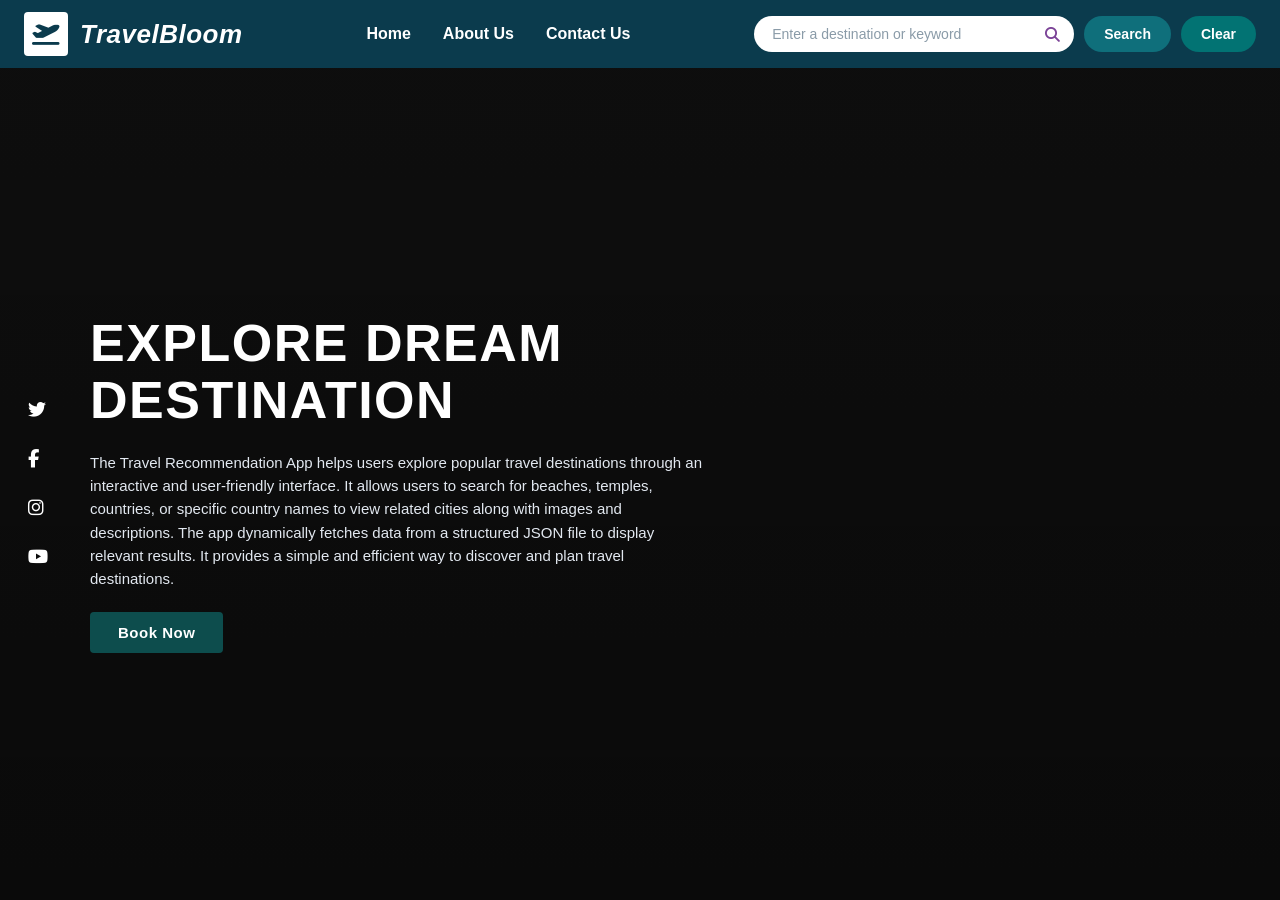
<file: index.html>
<!doctype html>
<html lang="en">
  <head>
    <meta charset="UTF-8" />
    <meta name="viewport" content="width=device-width, initial-scale=1.0" />
    <title>Travel Bloom</title>
    <link
      rel="stylesheet"
      href="https://cdnjs.cloudflare.com/ajax/libs/font-awesome/6.5.0/css/all.min.css"
    />
    <link rel="stylesheet" href="style.css" />
  </head>
  <body>
    <nav class="navbar">
      <div class="nav-brand">
        <div class="logo-icon">
          <i class="fa-solid fa-plane-departure"></i>
        </div>
        <span class="brand-name">TravelBloom</span>
      </div>

      <ul class="nav-links">
        <li><a href="index.html">Home</a></li>
        <li><a href="about-us.html">About Us</a></li>
        <li><a href="contact-us.html">Contact Us</a></li>
      </ul>

      <form class="nav-search-form" id="search-form">
        <div class="search-input-wrapper">
          <input type="text" id="search-input" placeholder="Enter a destination or keyword" />
          <i class="fa-solid fa-magnifying-glass search-icon"></i>
        </div>
        <button type="submit" class="btn btn-search">Search</button>
        <button type="reset" class="btn btn-clear">Clear</button>
      </form>
    </nav>

    <main class="hero-section">
      <aside class="social-sidebar">
        <a href="#" aria-label="Twitter"><i class="fa-brands fa-twitter"></i></a>
        <a href="#" aria-label="Facebook"><i class="fa-brands fa-facebook-f"></i></a>
        <a href="#" aria-label="Instagram"><i class="fa-brands fa-instagram"></i></a>
        <a href="#" aria-label="YouTube"><i class="fa-brands fa-youtube"></i></a>
      </aside>

      <div class="hero-content">
        <h1 class="hero-title">
          EXPLORE DREAM<br />
          DESTINATION
        </h1>
        <p class="hero-description">
          The Travel Recommendation App helps users explore popular travel destinations through an
          interactive and user-friendly interface. It allows users to search for beaches, temples,
          countries, or specific country names to view related cities along with images and
          descriptions. The app dynamically fetches data from a structured JSON file to display
          relevant results. It provides a simple and efficient way to discover and plan travel
          destinations.
        </p>
        <a href="/" class="btn-book">Book Now</a>
      </div>
      <section id="resultsContainer" class="results-container hidden" aria-live="polite">
        <!-- Injected via JavaScript -->
      </section>
    </main>

    <script src="script.js"></script>
  </body>
</html>
</file>
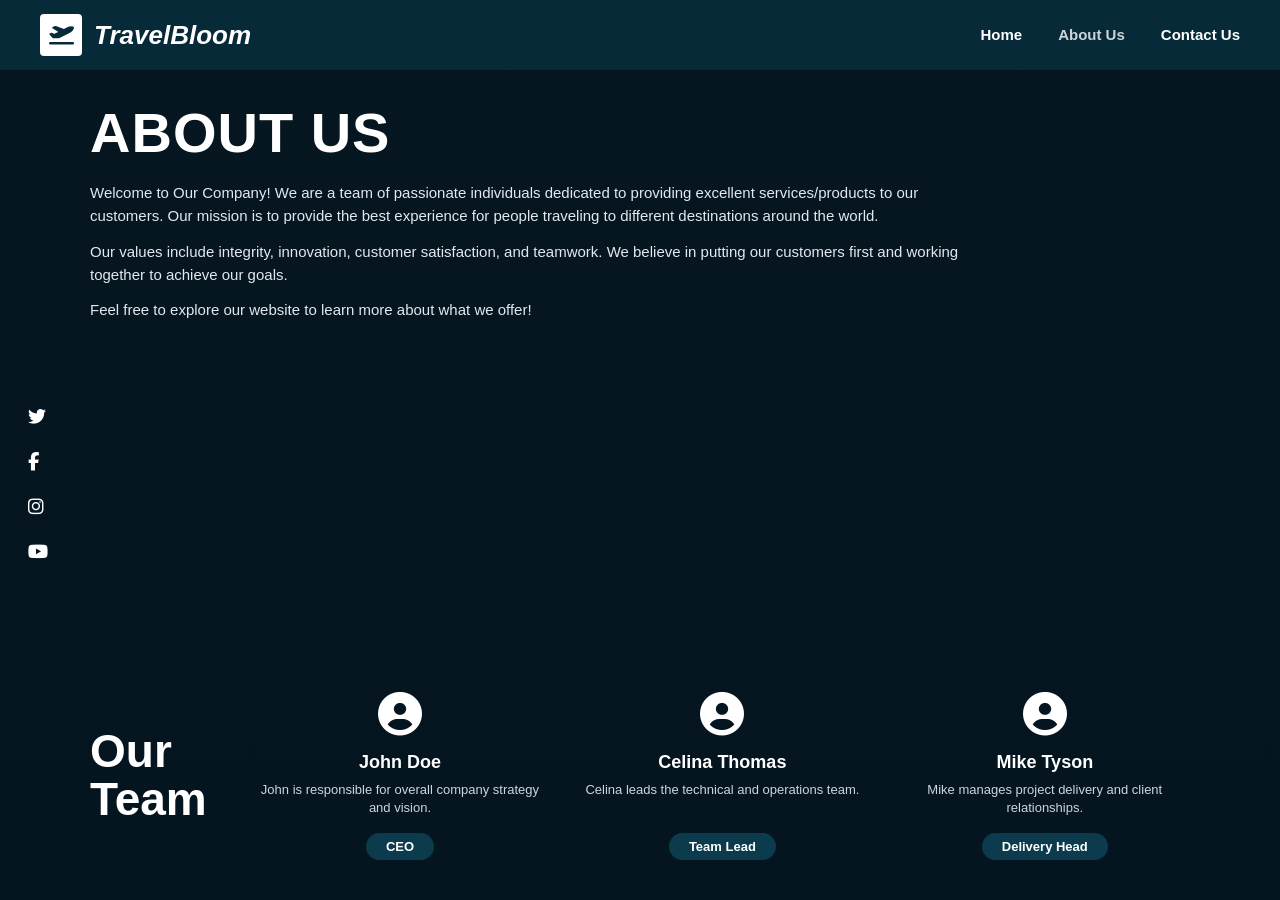
<file: about-us.html>
<!doctype html>
<html lang="en">
  <head>
    <meta charset="UTF-8" />
    <meta name="viewport" content="width=device-width, initial-scale=1.0" />
    <title>About Us - TravelBloom</title>
    <link
      rel="stylesheet"
      href="https://cdnjs.cloudflare.com/ajax/libs/font-awesome/6.5.0/css/all.min.css"
    />
    <link rel="stylesheet" href="about.css" />
  </head>
  <body>
    <nav class="navbar">
      <div class="nav-brand">
        <div class="logo-icon">
          <i class="fa-solid fa-plane-departure"></i>
        </div>
        <span class="brand-name">TravelBloom</span>
      </div>

      <ul class="nav-links">
        <li><a href="index.html">Home</a></li>
        <li><a href="about-us.html" class="active">About Us</a></li>
        <li><a href="contact-us.html">Contact Us</a></li>
      </ul>
    </nav>

    <main class="about-section">
      <aside class="social-sidebar">
        <a href="#" aria-label="Twitter"><i class="fa-brands fa-twitter"></i></a>
        <a href="#" aria-label="Facebook"><i class="fa-brands fa-facebook-f"></i></a>
        <a href="#" aria-label="Instagram"><i class="fa-brands fa-instagram"></i></a>
        <a href="#" aria-label="YouTube"><i class="fa-brands fa-youtube"></i></a>
      </aside>

      <div class="about-container">
        <header class="about-intro">
          <h1 class="page-title">ABOUT US</h1>
          <div class="about-description">
            <p>
              Welcome to Our Company! We are a team of passionate individuals dedicated to providing
              excellent services/products to our customers. Our mission is to provide the best
              experience for people traveling to different destinations around the world.
            </p>
            <p>
              Our values include integrity, innovation, customer satisfaction, and teamwork. We
              believe in putting our customers first and working together to achieve our goals.
            </p>
            <p>Feel free to explore our website to learn more about what we offer!</p>
          </div>
        </header>

        <section class="team-section">
          <h2 class="team-heading">Our<br />Team</h2>

          <div class="team-grid">
            <article class="team-card">
              <div class="member-avatar">
                <i class="fa-solid fa-circle-user"></i>
              </div>
              <h3 class="member-name">John Doe</h3>
              <p class="member-bio">John is responsible for overall company strategy and vision.</p>
              <span class="member-role">CEO</span>
            </article>

            <!-- Member 2 -->
            <article class="team-card">
              <div class="member-avatar">
                <i class="fa-solid fa-circle-user"></i>
              </div>
              <h3 class="member-name">Celina Thomas</h3>
              <p class="member-bio">Celina leads the technical and operations team.</p>
              <span class="member-role">Team Lead</span>
            </article>

            <article class="team-card">
              <div class="member-avatar">
                <i class="fa-solid fa-circle-user"></i>
              </div>
              <h3 class="member-name">Mike Tyson</h3>
              <p class="member-bio">Mike manages project delivery and client relationships.</p>
              <span class="member-role">Delivery Head</span>
            </article>
          </div>
        </section>
      </div>
    </main>
  </body>
</html>
</file>
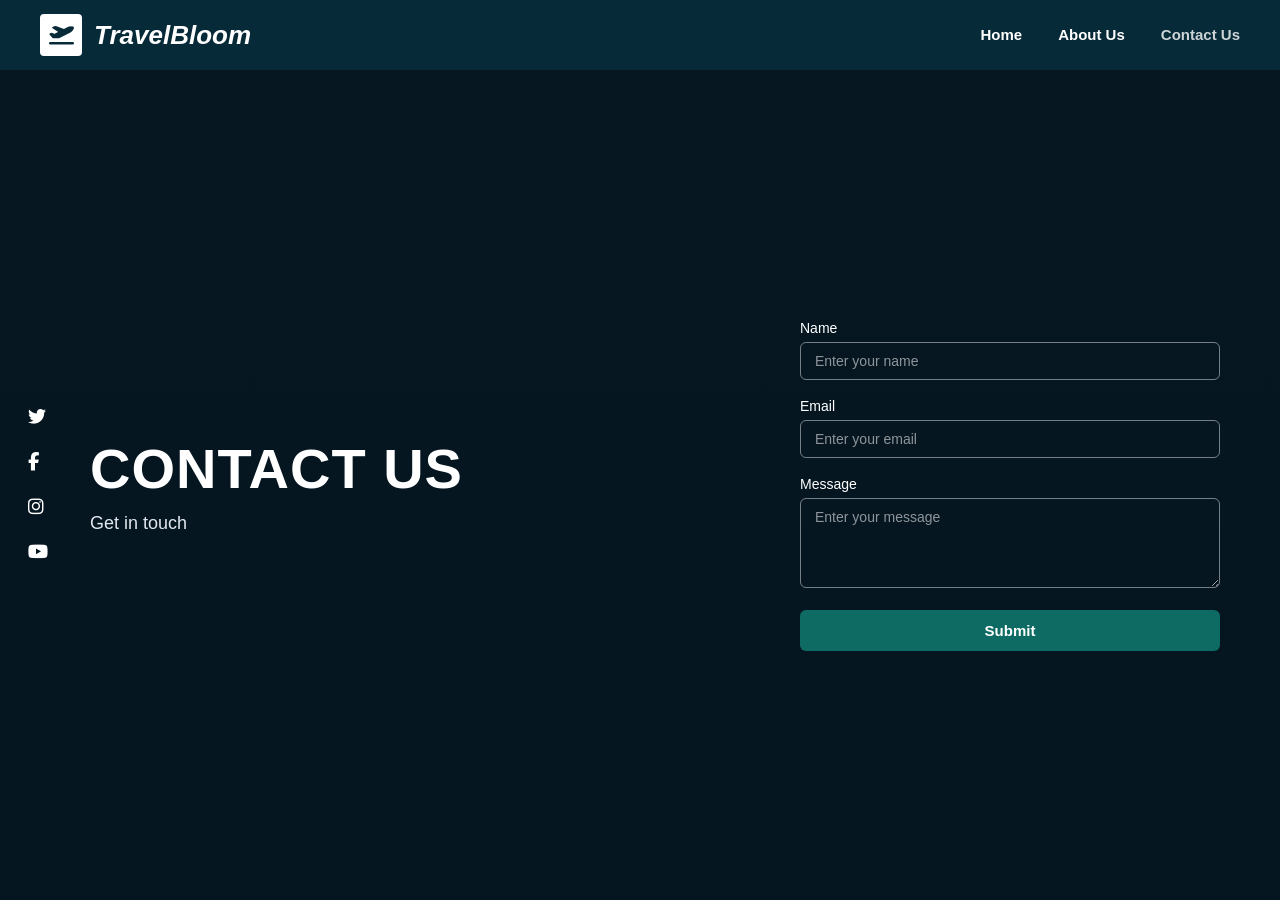
<file: contact-us.html>
<!doctype html>
<html lang="en">
  <head>
    <meta charset="UTF-8" />
    <meta name="viewport" content="width=device-width, initial-scale=1.0" />
    <title>Contact Us - TravelBloom</title>
    <link
      rel="stylesheet"
      href="https://cdnjs.cloudflare.com/ajax/libs/font-awesome/6.5.0/css/all.min.css"
    />
    <link rel="stylesheet" href="contact.css" />
  </head>
  <body>
    <!-- Navbar -->
    <nav class="navbar">
      <div class="nav-brand">
        <div class="logo-icon">
          <i class="fa-solid fa-plane-departure"></i>
        </div>
        <span class="brand-name">TravelBloom</span>
      </div>

      <ul class="nav-links">
        <li><a href="index.html">Home</a></li>
        <li><a href="about-us.html">About Us</a></li>
        <li><a href="contact-us.html" class="active">Contact Us</a></li>
      </ul>
    </nav>

    <!-- Contact Main Section -->
    <main class="contact-section">
      <!-- Left Social Sidebar -->
      <aside class="social-sidebar">
        <a href="#" aria-label="Twitter"><i class="fa-brands fa-twitter"></i></a>
        <a href="#" aria-label="Facebook"><i class="fa-brands fa-facebook-f"></i></a>
        <a href="#" aria-label="Instagram"><i class="fa-brands fa-instagram"></i></a>
        <a href="#" aria-label="YouTube"><i class="fa-brands fa-youtube"></i></a>
      </aside>

      <div class="contact-container">
        <!-- Left Heading -->
        <div class="contact-left">
          <h1 class="page-title">CONTACT US</h1>
          <p class="subtitle">Get in touch</p>
        </div>

        <!-- Right Form Box -->
        <div class="contact-right">
          <form class="contact-form" onsubmit="return false;">
            <div class="form-group">
              <label for="name">Name</label>
              <input type="text" id="name" placeholder="Enter your name" required />
            </div>

            <div class="form-group">
              <label for="email">Email</label>
              <input type="email" id="email" placeholder="Enter your email" required />
            </div>

            <div class="form-group">
              <label for="message">Message</label>
              <textarea id="message" rows="4" placeholder="Enter your message" required></textarea>
            </div>

            <button type="submit" class="btn-submit">Submit</button>
          </form>
        </div>
      </div>
    </main>
  </body>
</html>
</file>
<file: style.css>
* {
  margin: 0;
  padding: 0;
  box-sizing: border-box;
  font-family: Arial, Helvetica, sans-serif;
}

body {
  background-color: #121212;
}

.navbar {
  display: flex;
  align-items: center;
  justify-content: space-between;
  background-color: #0b3b4d;
  padding: 12px 24px;
  gap: 20px;
}

.nav-brand {
  display: flex;
  align-items: center;
  gap: 12px;
}

.logo-icon {
  background-color: #ffffff;
  color: #0b3b4d;
  width: 44px;
  height: 44px;
  border-radius: 4px;
  display: flex;
  align-items: center;
  justify-content: center;
  font-size: 22px;
}

.brand-name {
  color: #ffffff;
  font-size: 26px;
  font-weight: 700;
  font-style: italic;
  letter-spacing: 0.5px;
}

.nav-links {
  display: flex;
  list-style: none;
  gap: 32px;
}

.nav-links a {
  color: #ffffff;
  text-decoration: none;
  font-size: 16px;
  font-weight: 600;
  transition: opacity 0.2s;
}

.nav-links a:hover {
  opacity: 0.8;
}

.nav-search-form {
  display: flex;
  align-items: center;
  gap: 10px;
}

.search-input-wrapper {
  position: relative;
  display: flex;
  align-items: center;
}

.search-input-wrapper input {
  width: 320px;
  padding: 10px 40px 10px 18px;
  border: none;
  border-radius: 24px;
  font-size: 14px;
  outline: none;
  color: #333333;
}

.search-input-wrapper input::placeholder {
  color: #8a9ba8;
}

.search-input-wrapper .search-icon {
  position: absolute;
  right: 14px;
  color: #7b4397;
  font-size: 15px;
  pointer-events: none;
}

.btn {
  padding: 10px 20px;
  border-radius: 20px;
  border: none;
  font-size: 14px;
  font-weight: 600;
  color: #ffffff;
  cursor: pointer;
  transition: background-color 0.2s;
}

.btn-search {
  background-color: #0f6f7b;
}

.btn-search:hover {
  background-color: #0b5963;
}

.btn-clear {
  background-color: #027373;
}

.btn-clear:hover {
  background-color: #015c5c;
}

.hero-section {
  position: relative;
  min-height: calc(100vh - 68px); /* Full viewport minus navbar height */
  width: 100%;
  background:
    linear-gradient(rgba(0, 0, 0, 0.25), rgba(0, 0, 0, 0.45)),
    url("https://images.unsplash.com/photo-1496442226666-8d4d0e62e6e9?auto=format&fit=crop&w=1920&q=80")
      center/cover no-repeat;
  display: flex;
  align-items: center;
}

.social-sidebar {
  position: absolute;
  left: 28px;
  top: 50%;
  transform: translateY(-50%);
  display: flex;
  flex-direction: column;
  gap: 28px;
  z-index: 10;
}

.social-sidebar a {
  color: #ffffff;
  font-size: 18px;
  text-decoration: none;
  transition:
    opacity 0.2s,
    transform 0.2s;
}

.social-sidebar a:hover {
  opacity: 0.75;
  transform: scale(1.1);
}

.hero-content {
  margin-left: 90px; /* Space away from left social bar */
  max-width: 620px;
  color: #ffffff;
  display: flex;
  flex-direction: column;
  gap: 22px;
}

.hero-title {
  font-size: 52px;
  font-weight: 800;
  line-height: 1.1;
  letter-spacing: 1.5px;
  text-transform: uppercase;
}

.hero-description {
  font-size: 15px;
  line-height: 1.55;
  color: #e2e8f0;
  font-weight: 400;
}

.btn-book {
  align-self: flex-start;
  display: inline-block;
  background-color: #0d4d4d;
  color: #ffffff;
  padding: 12px 28px;
  border-radius: 4px;
  font-size: 15px;
  font-weight: 600;
  text-decoration: none;
  letter-spacing: 0.5px;
  transition: background-color 0.2s ease;
}

.btn-book:hover {
  background-color: #093737;
}
/* Container positioned on the right */
.results-container {
  position: absolute;
  right: 50px;
  top: 50%;
  transform: translateY(-50%);
  width: 380px;
  max-height: 80vh;
  overflow-y: auto;
  display: flex;
  flex-direction: column;
  gap: 16px;
  padding: 16px;
  background: rgba(11, 26, 36, 0.85);
  backdrop-filter: blur(8px);
  border-radius: 10px;
  border: 1px solid rgba(255, 255, 255, 0.15);
  z-index: 20;
}

.results-container.hidden {
  display: none;
}

/* Individual Destination Card */
.result-card {
  background: #ffffff;
  border-radius: 8px;
  overflow: hidden;
  box-shadow: 0 4px 12px rgba(0, 0, 0, 0.25);
  display: flex;
  flex-direction: column;
  flex-shrink: 0;
}

.result-card img {
  width: 100%;
  height: 180px;
  object-fit: cover;
}

.result-card-body {
  padding: 14px;
  display: flex;
  flex-direction: column;
  gap: 8px;
}

.result-card-title {
  font-size: 16px;
  font-weight: 700;
  color: #0b3b4d;
}

.result-card-desc {
  font-size: 13px;
  line-height: 1.45;
  color: #4a5568;
}

.result-card-btn {
  align-self: flex-start;
  margin-top: 6px;
  background-color: #0f6f7b;
  color: #ffffff;
  padding: 6px 14px;
  font-size: 12px;
  font-weight: 600;
  text-decoration: none;
  border-radius: 4px;
}

.result-card-btn:hover {
  background-color: #0b5963;
}

/* Mobile Fallback */
@media (max-width: 900px) {
  .hero-section {
    flex-direction: column;
    padding-top: 40px;
    padding-bottom: 40px;
  }

  .results-container {
    position: static;
    transform: none;
    width: calc(100% - 100px);
    margin-left: 80px;
    margin-top: 24px;
    max-height: none;
  }
}

@media (max-width: 768px) {
  .hero-content {
    margin-left: 70px;
    padding-right: 20px;
  }

  .hero-title {
    font-size: 36px;
  }

  .hero-description {
    font-size: 14px;
  }
}
</file>
<file: about.css>
* {
  margin: 0;
  padding: 0;
  box-sizing: border-box;
  font-family: Arial, Helvetica, sans-serif;
}

body {
  background-color: #0b1a24;
  color: #ffffff;
}

/* Navbar */
.navbar {
  display: flex;
  align-items: center;
  justify-content: space-between;
  background-color: #072a38;
  padding: 14px 40px;
}

.nav-brand {
  display: flex;
  align-items: center;
  gap: 12px;
}

.logo-icon {
  background-color: #ffffff;
  color: #072a38;
  width: 42px;
  height: 42px;
  border-radius: 4px;
  display: flex;
  align-items: center;
  justify-content: center;
  font-size: 20px;
}

.brand-name {
  color: #ffffff;
  font-size: 26px;
  font-weight: 700;
  font-style: italic;
}

.nav-links {
  display: flex;
  list-style: none;
  gap: 36px;
}

.nav-links a {
  color: #ffffff;
  text-decoration: none;
  font-size: 15px;
  font-weight: 600;
  transition: opacity 0.2s;
}

.nav-links a:hover,
.nav-links a.active {
  opacity: 0.8;
}

/* Main Section */
.about-section {
  position: relative;
  min-height: calc(100vh - 70px);
  width: 100%;
  background:
    linear-gradient(rgba(0, 18, 30, 0.45), rgba(0, 18, 30, 0.65)),
    url("https://images.unsplash.com/photo-1496442226666-8d4d0e62e6e9?auto=format&fit=crop&w=1920&q=80")
      center/cover no-repeat;
  display: flex;
  padding: 30px 40px 40px 90px;
}

/* Social Bar */
.social-sidebar {
  position: absolute;
  left: 28px;
  top: 50%;
  transform: translateY(-50%);
  display: flex;
  flex-direction: column;
  gap: 24px;
}

.social-sidebar a {
  color: #ffffff;
  font-size: 18px;
  text-decoration: none;
  transition: opacity 0.2s;
}

.social-sidebar a:hover {
  opacity: 0.7;
}

/* Container */
.about-container {
  width: 100%;
  max-width: 1100px;
  display: flex;
  flex-direction: column;
  justify-content: space-between;
  gap: 40px;
}

/* Intro Section */
.page-title {
  font-size: 56px;
  font-weight: 800;
  letter-spacing: 1px;
  margin-bottom: 16px;
}

.about-description {
  display: flex;
  flex-direction: column;
  gap: 12px;
  max-width: 900px;
  font-size: 15px;
  line-height: 1.55;
  color: #e2e8f0;
}

/* Team Section */
.team-section {
  display: flex;
  align-items: center;
  gap: 48px;
}

.team-heading {
  font-size: 46px;
  font-weight: 800;
  line-height: 1.05;
  white-space: nowrap;
}

.team-grid {
  display: grid;
  grid-template-columns: repeat(3, minmax(0, 1fr));
  gap: 32px;
  width: 100%;
}

.team-card {
  display: flex;
  flex-direction: column;
  align-items: center;
  text-align: center;
  gap: 8px;
}

.member-avatar {
  font-size: 44px;
  color: #ffffff;
  margin-bottom: 4px;
}

.member-name {
  font-size: 18px;
  font-weight: 700;
}

.member-bio {
  font-size: 13px;
  line-height: 1.4;
  color: #cbd5e1;
  min-height: 38px;
}

.member-role {
  margin-top: 6px;
  display: inline-block;
  background-color: #0b3b4d;
  color: #ffffff;
  padding: 6px 20px;
  border-radius: 14px;
  font-size: 13px;
  font-weight: 600;
}

/* Responsive */
@media (max-width: 900px) {
  .team-section {
    flex-direction: column;
    align-items: flex-start;
  }

  .team-grid {
    grid-template-columns: 1fr;
    gap: 24px;
  }

  .page-title {
    font-size: 40px;
  }

  .team-heading {
    font-size: 32px;
  }
}
</file>
<file: contact.css>
* {
  margin: 0;
  padding: 0;
  box-sizing: border-box;
  font-family: Arial, Helvetica, sans-serif;
}

body {
  background-color: #0b1a24;
  color: #ffffff;
}

/* Navbar */
.navbar {
  display: flex;
  align-items: center;
  justify-content: space-between;
  background-color: #072a38;
  padding: 14px 40px;
}

.nav-brand {
  display: flex;
  align-items: center;
  gap: 12px;
}

.logo-icon {
  background-color: #ffffff;
  color: #072a38;
  width: 42px;
  height: 42px;
  border-radius: 4px;
  display: flex;
  align-items: center;
  justify-content: center;
  font-size: 20px;
}

.brand-name {
  color: #ffffff;
  font-size: 26px;
  font-weight: 700;
  font-style: italic;
}

.nav-links {
  display: flex;
  list-style: none;
  gap: 36px;
}

.nav-links a {
  color: #ffffff;
  text-decoration: none;
  font-size: 15px;
  font-weight: 600;
  transition: opacity 0.2s;
}

.nav-links a:hover,
.nav-links a.active {
  opacity: 0.8;
}

/* Main Section */
.contact-section {
  position: relative;
  min-height: calc(100vh - 70px);
  width: 100%;
  background:
    linear-gradient(rgba(0, 18, 30, 0.4), rgba(0, 18, 30, 0.6)),
    url('https://images.unsplash.com/photo-1496442226666-8d4d0e62e6e9?auto=format&fit=crop&w=1920&q=80') center/cover no-repeat;
  display: flex;
  align-items: center;
  padding: 40px 60px 40px 90px;
}

/* Social Bar */
.social-sidebar {
  position: absolute;
  left: 28px;
  top: 50%;
  transform: translateY(-50%);
  display: flex;
  flex-direction: column;
  gap: 24px;
}

.social-sidebar a {
  color: #ffffff;
  font-size: 18px;
  text-decoration: none;
  transition: opacity 0.2s;
}

.social-sidebar a:hover {
  opacity: 0.7;
}

/* Container */
.contact-container {
  width: 100%;
  display: flex;
  justify-content: space-between;
  align-items: center;
  gap: 40px;
}

/* Left Content */
.contact-left {
  display: flex;
  flex-direction: column;
  gap: 12px;
}

.page-title {
  font-size: 56px;
  font-weight: 800;
  letter-spacing: 1px;
}

.subtitle {
  font-size: 18px;
  color: #e2e8f0;
}

/* Right Form */
.contact-right {
  width: 100%;
  max-width: 420px;
}

.contact-form {
  display: flex;
  flex-direction: column;
  gap: 18px;
}

.form-group {
  display: flex;
  flex-direction: column;
  gap: 6px;
}

.form-group label {
  font-size: 14px;
  font-weight: 500;
  color: #ffffff;
}

.form-group input,
.form-group textarea {
  width: 100%;
  background-color: transparent;
  border: 1px solid rgba(255, 255, 255, 0.45);
  border-radius: 6px;
  padding: 10px 14px;
  color: #ffffff;
  font-size: 14px;
  outline: none;
  transition: border-color 0.2s, background-color 0.2s;
}

.form-group input::placeholder,
.form-group textarea::placeholder {
  color: rgba(255, 255, 255, 0.55);
}

.form-group input:focus,
.form-group textarea:focus {
  border-color: #ffffff;
  background-color: rgba(0, 0, 0, 0.2);
}

.form-group textarea {
  resize: vertical;
  min-height: 90px;
}

/* Submit Button */
.btn-submit {
  width: 100%;
  background-color: #0d6b63;
  color: #ffffff;
  border: none;
  border-radius: 6px;
  padding: 12px;
  font-size: 15px;
  font-weight: 600;
  cursor: pointer;
  transition: background-color 0.2s ease;
  margin-top: 4px;
}

.btn-submit:hover {
  background-color: #0a524c;
}

/* Responsive */
@media (max-width: 868px) {
  .contact-container {
    flex-direction: column;
    align-items: flex-start;
  }

  .contact-right {
    max-width: 100%;
  }

  .page-title {
    font-size: 40px;
  }
}
</file>
